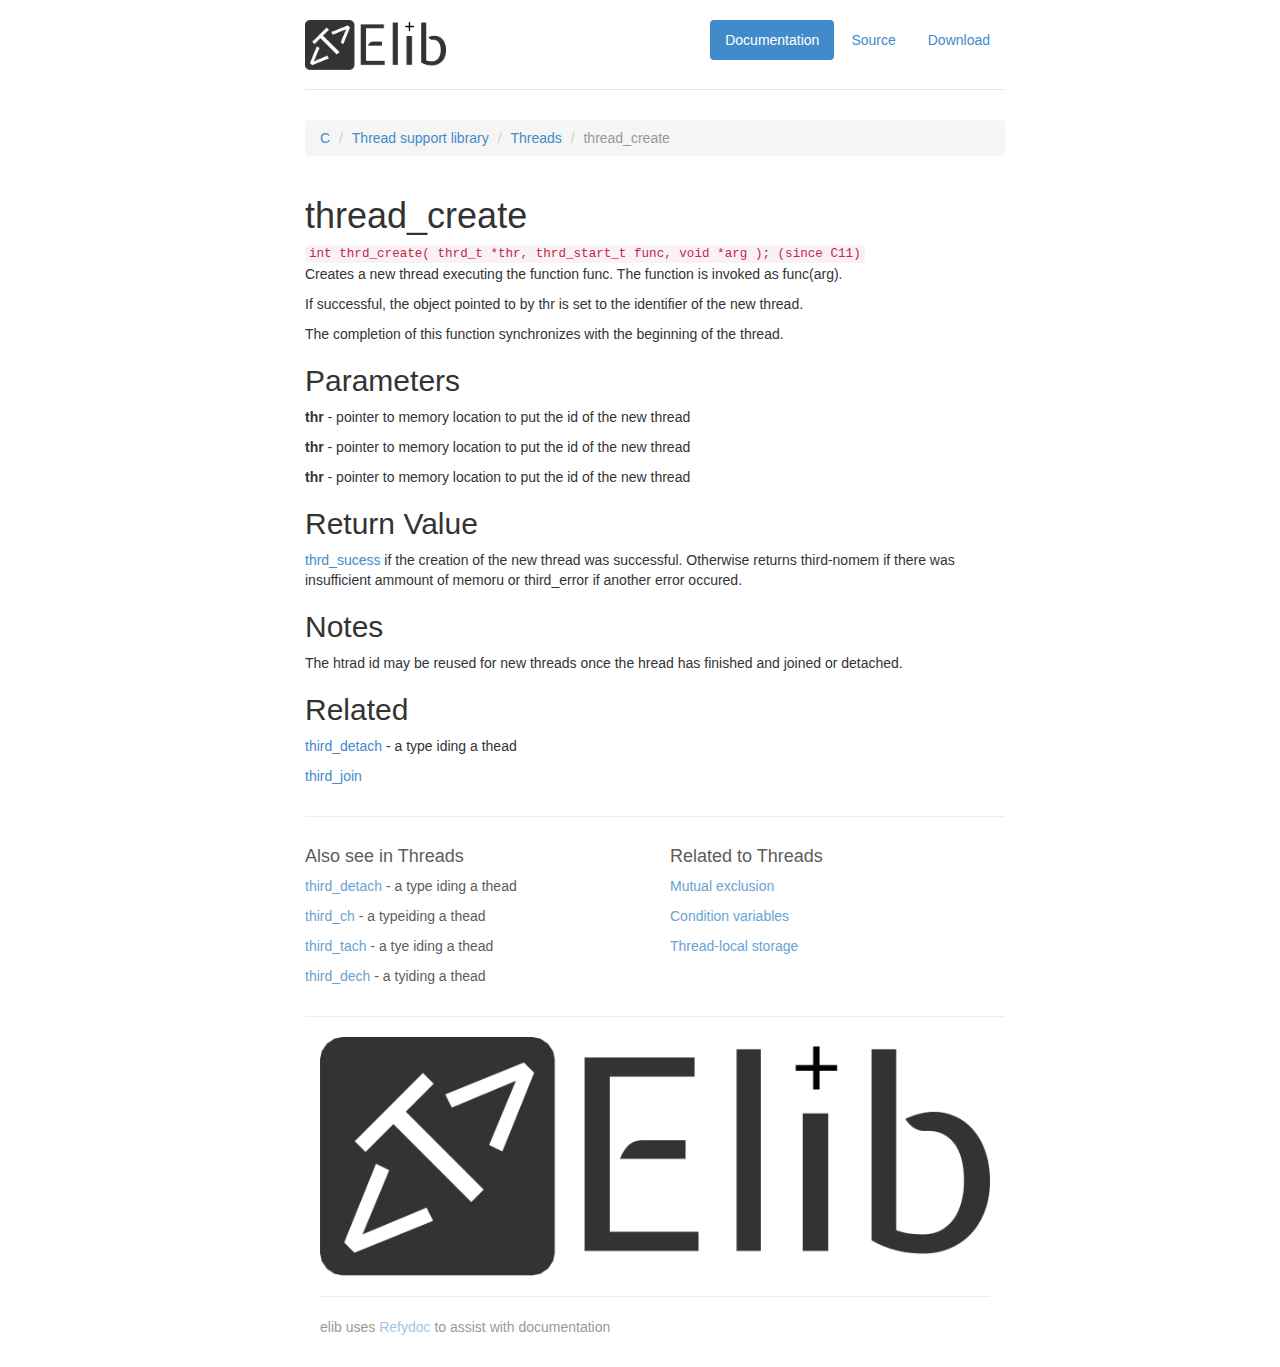
<file: mockup/index.html>
<html>
<head>
<link href="bootstrap.css" rel="stylesheet">
<link href="bootstrap-theme.css" rel="stylesheet">
<link href="custom.css" rel="stylesheet">
</head>
<body>
<div class="container">

	<div class="container">
		<div class="header">
			<ul class="nav nav-pills pull-right">
				<li class="active"><a href="#">Documentation</a></li>
				<li><a href="github.com">Source</a></li>
				<li><a href="github.com/downloadzip">Download</a></li>
			</ul>
			<h3 class="text-muted"><img src="doc/refydoc/elib_greylabel.png" style="max-height:50px"></h3>
		</div>

		<ol class="breadcrumb">
			<li><a href="#">C</a></li>
			<li><a href="#">Thread support library</a></li>
			<li><a href="#">Threads</a></li>
			<li class="active">thread_create</li>
		</ol>
		<div class="row">
			<div class="col-lg-12">
				<h1>thread_create</h1>
				<code>int thrd_create( thrd_t *thr, thrd_start_t func, void *arg );
					(since C11)</code>
				<p>Creates a new thread executing the function func. The function is
				invoked as func(arg).</p>

				<p>If successful, the object pointed to by thr is set to the identifier of the new thread. </p>
				<p>The completion of this function synchronizes with the beginning of the thread. </p>

				<h2>Parameters</h2>
				<p><b>thr</b> - pointer to memory location to put the id of the new
				thread</p>
				<p><b>thr</b> - pointer to memory location to put the id of the new
				thread</p>
				<p><b>thr</b> - pointer to memory location to put the id of the new
				thread</p>

				<h2>Return Value</h2>
				<p><a href="">thrd_sucess</a> if the creation of the new thread was
				successful. Otherwise returns third-nomem if there was insufficient
				ammount of memoru or third_error if another error occured.</p>

				<h2>Notes</h2>
				<p>The htrad id may be reused for new threads once the hread has
				finished and joined or detached.</p>

				<h2>Related</h2>
				<p><a href="">third_detach</a> - a type iding a thead</p>
				<p><a href="">third_join</a></p>
			</div>
		</div>

		<hr>
		<div class="row">
			<div class="col-sm-6" style="opacity: 0.8;">
				<h4>Also see in Threads</h4>
				<p><a href="">third_detach</a> - a type iding a thead</p>
				<p><a href="">third_ch</a> - a typeiding a thead</p>
				<p><a href="">third_tach</a> - a tye iding a thead</p>
				<p><a href="">third_dech</a> - a tyiding a thead</p>
			</div>

			<div class="col-sm-6" style="opacity: 0.8;">
				<h4>Related to Threads</h4>
				<p><a href="">Mutual exclusion</a></p>
				<p><a href="">Condition variables</a></p>
				<p><a href="">Thread-local storage</a></p>
			</div>
		</div>

		<hr>
		<div class="col-sm-12">
			<img src="doc/refydoc/elib_greylabel.png" style="max-width: 100%">
			<hr>
			<p style="opacity: 0.5">elib uses <a href="">Refydoc</a> to assist with documentation</p>
		</div>
	</div> <!-- /container -->
</body>
</html>
</file>
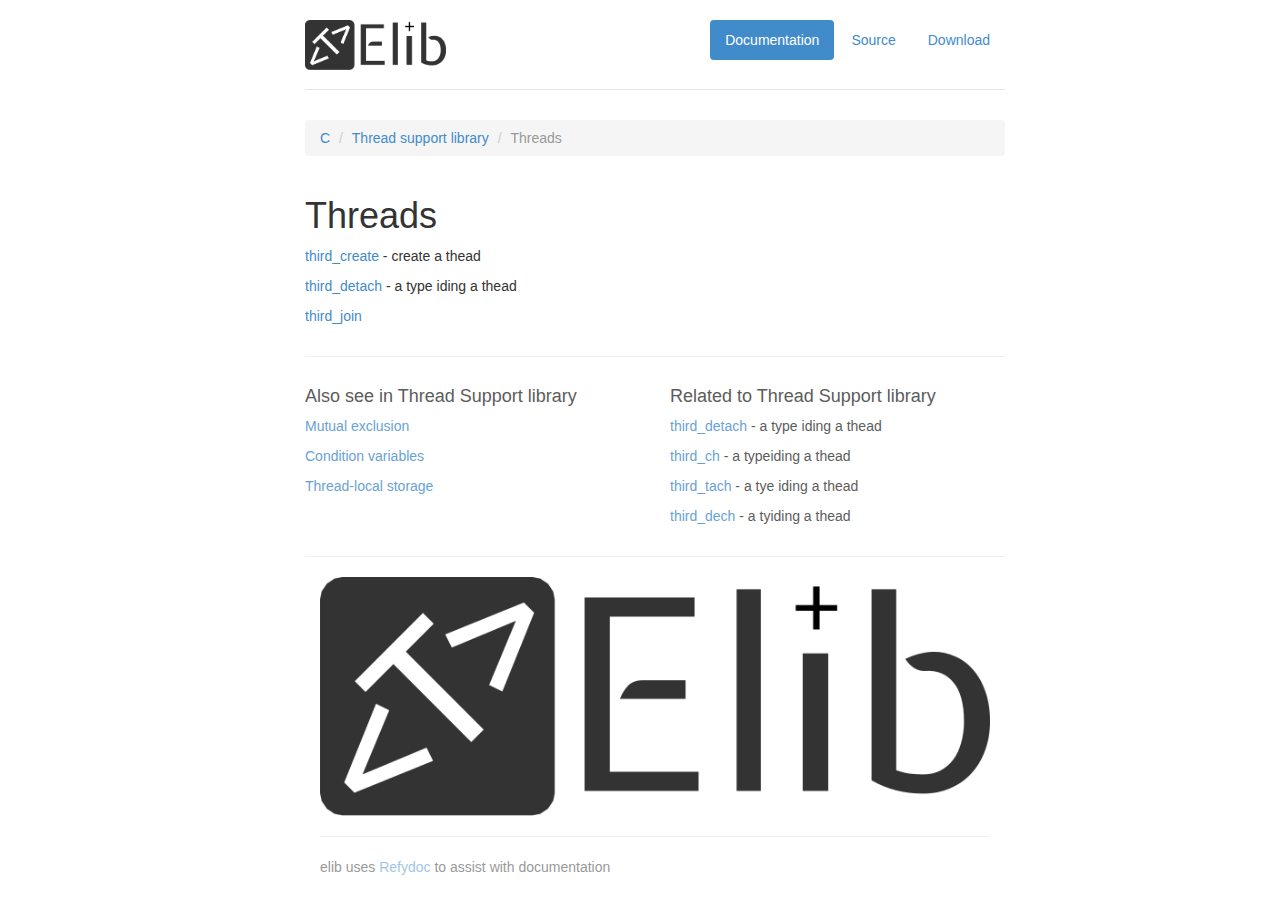
<file: mockup/listing.html>
<html>
<head>
<link href="bootstrap.css" rel="stylesheet">
<link href="bootstrap-theme.css" rel="stylesheet">
<link href="custom.css" rel="stylesheet">
</head>
<body>
<div class="container">

	<div class="container">
		<div class="header">
			<ul class="nav nav-pills pull-right">
				<li class="active"><a href="#">Documentation</a></li>
				<li><a href="github.com">Source</a></li>
				<li><a href="github.com/downloadzip">Download</a></li>
			</ul>
			<h3 class="text-muted"><img src="doc/refydoc/elib_greylabel.png" style="max-height:50px"></h3>
		</div>

		<ol class="breadcrumb">
			<li><a href="#">C</a></li>
			<li><a href="#">Thread support library</a></li>
			<li class="active">Threads</li>
		</ol>
		<div class="row">
			<div class="col-lg-12">
				<h1>Threads</h1>
				<p><a href="">third_create</a> - create a thead</p>
				<p><a href="">third_detach</a> - a type iding a thead</p>
				<p><a href="">third_join</a></p>
			</div>
		</div>

		<hr>
		<div class="row">
			<div class="col-sm-6" style="opacity: 0.8;">
				<h4>Also see in Thread Support library</h4>
				<p><a href="">Mutual exclusion</a></p>
				<p><a href="">Condition variables</a></p>
				<p><a href="">Thread-local storage</a></p>
			</div>

			<div class="col-sm-6" style="opacity: 0.8;">
				<h4>Related to Thread Support library</h4>
				<p><a href="">third_detach</a> - a type iding a thead</p>
				<p><a href="">third_ch</a> - a typeiding a thead</p>
				<p><a href="">third_tach</a> - a tye iding a thead</p>
				<p><a href="">third_dech</a> - a tyiding a thead</p>
			</div>
		</div>

		<hr>
		<div class="col-sm-12">
			<img src="doc/refydoc/elib_greylabel.png" style="max-width: 100%">
			<hr>
			<p style="opacity: 0.5">elib uses <a href="">Refydoc</a> to assist with documentation</p>
		</div>
	</div> <!-- /container -->
</body>
</html>
</file>
<file: mockup/custom.css>
/* Space out content a bit */
body {
  padding-top: 20px;
  padding-bottom: 20px;
}

/* Everything but the jumbotron gets side spacing for mobile first views */
.header,
.marketing,
.footer {
  padding-right: 15px;
  padding-left: 15px;
}

/* Custom page header */
.header {
  border-bottom: 1px solid #e5e5e5;
}
/* Make the masthead heading the same height as the navigation */
.header h3 {
  padding-bottom: 19px;
  margin-top: 0;
  margin-bottom: 0;
  line-height: 40px;
}

/* Custom page footer */
.footer {
  padding-top: 19px;
  color: #777;
  border-top: 1px solid #e5e5e5;
}

/* Customize container */
@media (min-width: 768px) {
  .container {
    max-width: 730px;
  }
}
.container-narrow > hr {
  margin: 30px 0;
}

/* Main marketing message and sign up button */
.jumbotron {
  text-align: center;
  border-bottom: 1px solid #e5e5e5;
}
.jumbotron .btn {
  padding: 14px 24px;
  font-size: 21px;
}

/* Supporting marketing content */
.marketing {
  margin: 40px 0;
}
.marketing p + h4 {
  margin-top: 28px;
}

/* Responsive: Portrait tablets and up */
@media screen and (min-width: 768px) {
  /* Remove the padding we set earlier */
  .header,
  .marketing,
  .footer {
    padding-right: 0;
    padding-left: 0;
  }
  /* Space out the masthead */
  .header {
    margin-bottom: 30px;
  }
  /* Remove the bottom border on the jumbotron for visual effect */
  .jumbotron {
    border-bottom: 0;
  }
}

.refydoc_logo { max-height: 50px; }
.refydoc_deemf { opacity: 0.8; }
.refydoc_semihide { opacity: 0.5; }
.refydoc_fullwidth { max-width: 100%; }
</file>
